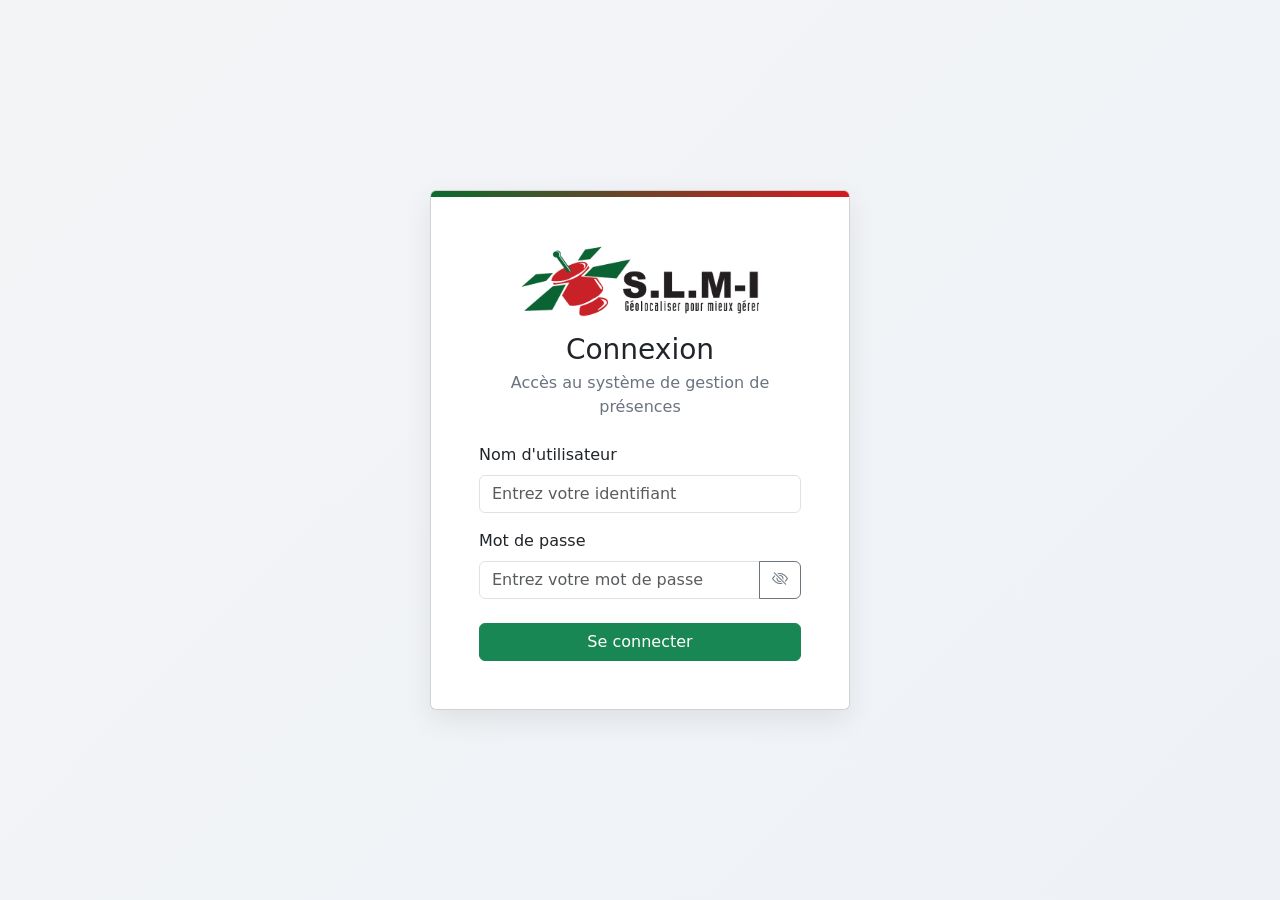
<file: index.html>
<!DOCTYPE html>
<html lang="fr">
<head>
    <meta charset="UTF-8" />
    <meta name="viewport" content="width=device-width, initial-scale=1.0" />
    <title>Connexion - SLM-I</title>
    <link rel="icon" type="image/png" href="img/logo slmi.png">
    <link rel="stylesheet" href="css/login.css">
    <link href="https://cdn.jsdelivr.net/npm/bootstrap@5.3.3/dist/css/bootstrap.min.css" rel="stylesheet">
    <link rel="stylesheet" href="https://cdn.jsdelivr.net/npm/bootstrap-icons@1.11.3/font/bootstrap-icons.css">
</head>
<body>
    <div class="card login-card">
        <div class="card-body p-4 p-md-5">
            <div class="text-center mb-4">
                <img src="img/logo slmi.png" alt="Logo SLM-I" class="brand-logo mb-3">
                <h1 class="h3 title mb-1">Connexion</h1>
                <p class="subtitle mb-0">Accès au système de gestion de présences</p>
            </div>

            <div id="alertZone"></div>

            <form onsubmit="seConnecter(event)">
                <div class="mb-3">
                    <label for="username" class="form-label">Nom d'utilisateur</label>
                    <input type="text" id="username" class="form-control" placeholder="Entrez votre identifiant" required>
                </div>

                <div class="mb-4">
                    <label for="password" class="form-label">Mot de passe</label>
                    <div class="input-group">
                        <input type="password" id="password" class="form-control" placeholder="Entrez votre mot de passe" required>
                        <button type="button" class="btn btn-outline-secondary" onclick="togglePassword()">
                            <i class="bi bi-eye-slash" id="eyeIcon"></i>
                        </button>
                    </div>
                </div>

                <button type="submit" class="btn btn-success text-white w-100">Se connecter</button>
            </form>
        </div>
    </div>

    <script src="js/login.js"></script>
</body>
</html>
</file>
<file: css/login.css>
:root {
    --slmi-green: #0b6b2e;
    --slmi-green-dark: #085124;
    --slmi-red: #d71920;
    --slmi-black: #161216;
    --slmi-gray: #f3f4f6;
    --slmi-border: #dfe3e8;
}

body {
    min-height: 100vh;
    background: linear-gradient(135deg, #f3f4f6 0%, #eef2f7 100%);
    display: flex;
    align-items: center;
    justify-content: center;
}

.login-card {
    width: 100%;
    max-width: 420px;
    border: 0;
    border-radius: 18px;
    box-shadow: 0 10px 28px rgba(0, 0, 0, 0.08);
    overflow: hidden;
}

.login-card::before {
    content: "";
    display: block;
    height: 6px;
    background: linear-gradient(90deg, var(--slmi-green), var(--slmi-red));
}

.brand-logo {
    max-height: 72px;
    object-fit: contain;
}

.form-control {
    border-radius: 12px;
    border: 1px solid var(--slmi-border);
}

.form-control:focus {
    border-color: var(--slmi-green);
    box-shadow: 0 0 0 0.2rem rgba(11, 107, 46, 0.18);
}

.btn-login {
    background: var(--slmi-green);
    border-color: var(--slmi-green);
    border-radius: 12px;
    font-weight: 600;
}

.btn-login:hover {
    background: var(--slmi-green-dark);
    border-color: var(--slmi-green-dark);
}

.title {
    color: var(--slmi-black);
    font-weight: 800;
}

.subtitle {
    color: #6b7280;
}
</file>
